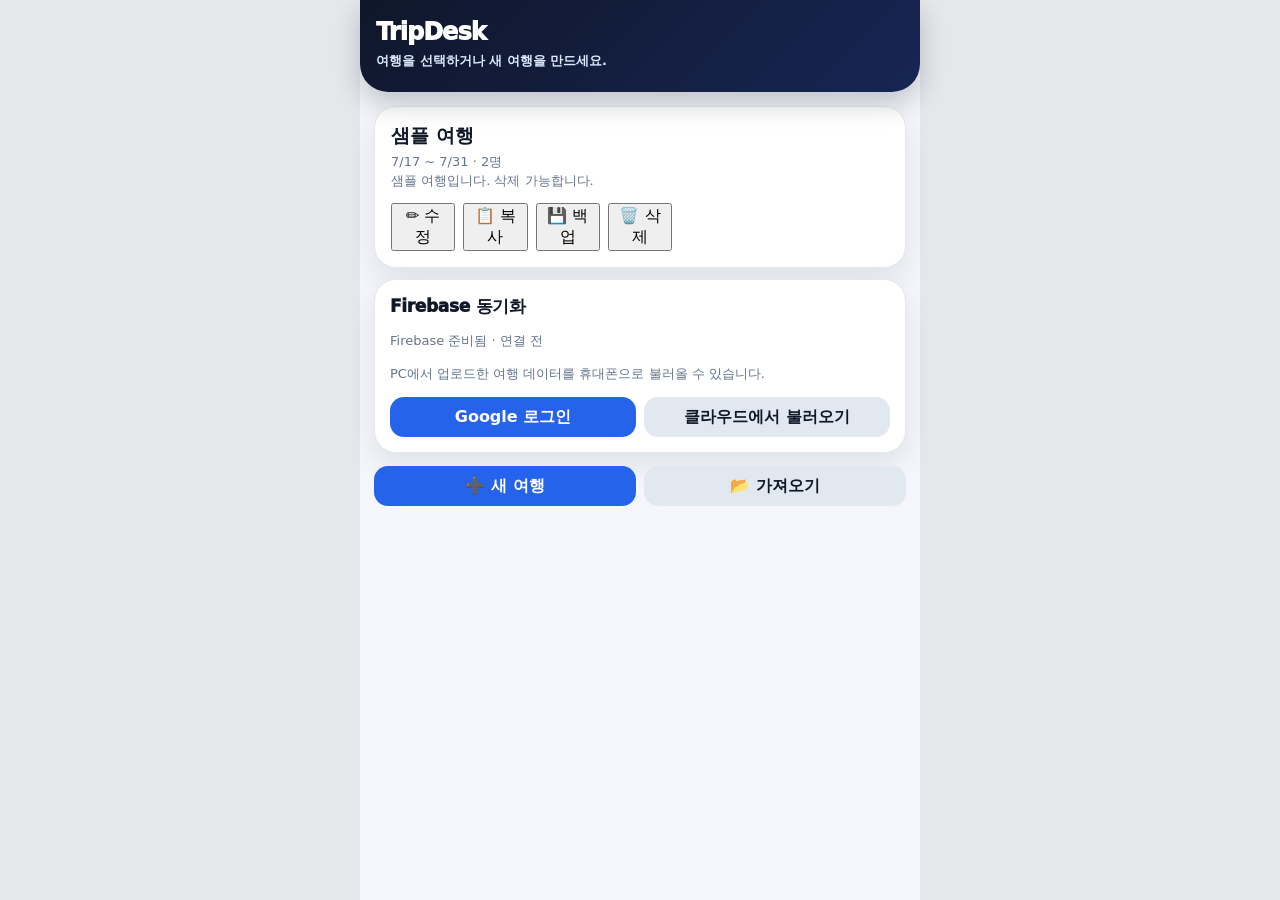
<file: index.html>
<!DOCTYPE html>
<html lang="ko">
<head>
  <meta charset="UTF-8" />
  <meta name="viewport" content="width=device-width, initial-scale=1.0" />
  <title>TripDesk</title>
  <meta name="theme-color" content="#111827" />
  <link rel="manifest" href="manifest.json" />
  <link rel="stylesheet" href="css/style.css" />
</head>
<body>
  <div id="app" class="app"></div>

  <script src="data/sample-trips.js"></script>

  <script src="js/core/utils.js"></script>
  <script src="js/storage/local-storage-service.js"></script>
  <script src="js/config/firebase-config.js"></script>
  <script src="js/storage/firebase-service.js"></script>
  <script src="js/core/data-service.js"></script>
  <script src="js/core/state.js"></script>
  <script src="js/core/ui.js"></script>

  <script src="js/integrations/json-service.js"></script>
  <script src="js/integrations/excel-import-service.js"></script>

  <script src="js/features/trips.js"></script>
  <script src="js/features/home.js"></script>
  <script src="js/features/schedule.js"></script>
  <script src="js/features/bookings.js"></script>
  <script src="js/features/expenses.js"></script>
  <script src="js/features/checklist.js"></script>
  <script src="js/features/more.js"></script>

  <script src="js/app.js"></script>
</body>
</html>
</file>
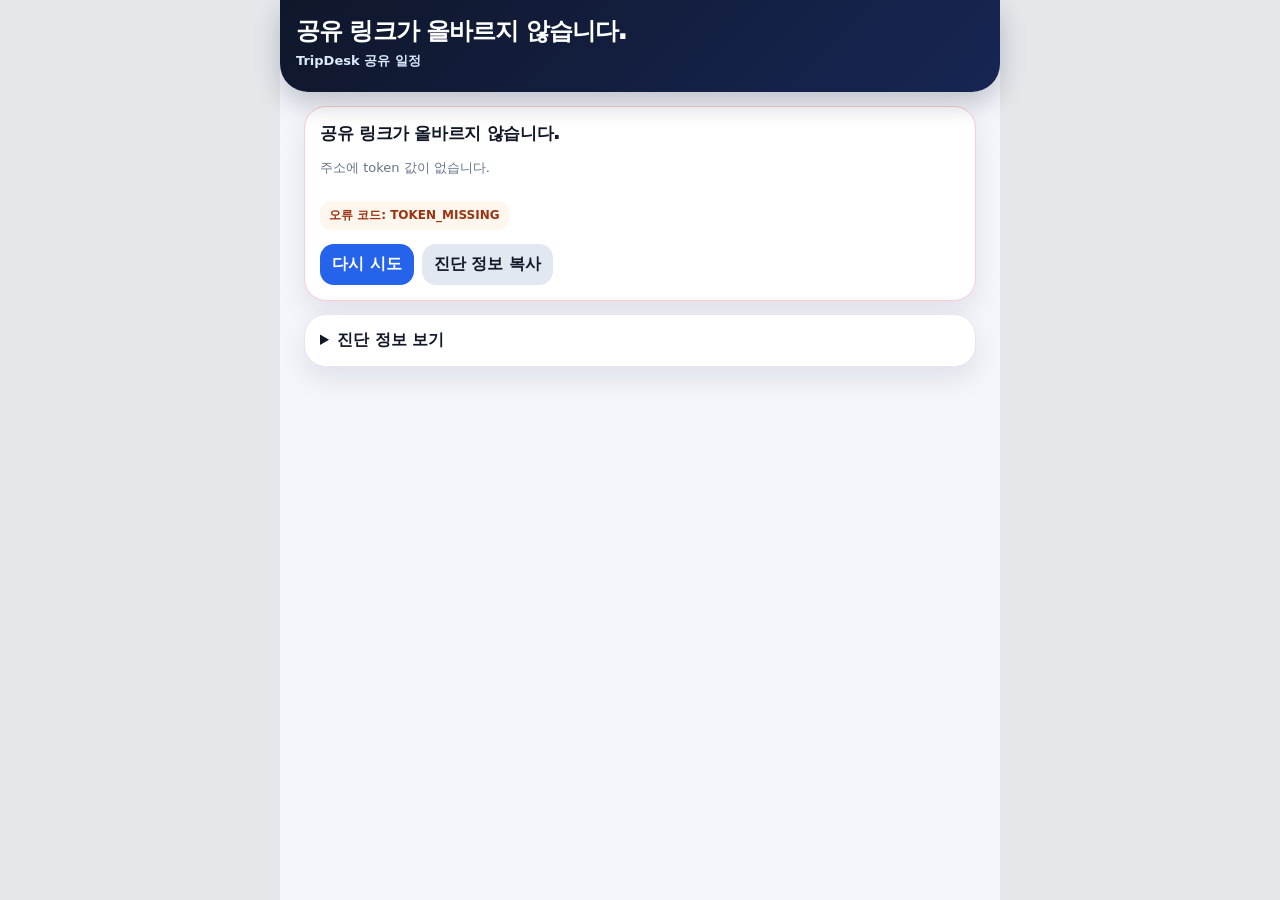
<file: 01_프로그램/share.html>
<!DOCTYPE html>
<html lang="ko">
<head>
  <meta charset="UTF-8" />
  <meta name="viewport" content="width=device-width, initial-scale=1.0" />
  <title>TripDesk 공유 일정</title>
  <meta name="theme-color" content="#111827" />
  <link rel="stylesheet" href="css/style.css" />
</head>
<body>
  <div id="shareApp" class="app share-app">
    <header class="topbar">
      <h1 class="top-title">TripDesk 공유 일정</h1>
      <p class="top-sub">읽기 전용</p>
    </header>
    <main class="content">
      <section class="card">
        <div class="card-title">공유 일정을 불러오는 중</div>
        <p class="small">잠시만 기다려 주세요.</p>
      </section>
    </main>
  </div>

    <script src="js/core/utils.js"></script>
    <script src="js/storage/firebase-config.js?v=1.8.3a"></script>
    <script src="js/storage/firebase-service.js?v=1.8.3a"></script>
    <script src="js/share-view.js?v=1.8.3a"></script>
</body>
</html>

</body>
</html>
</file>
<file: css/style.css>
:root {
  --bg: #f4f6fb;
  --surface: #ffffff;
  --text: #111827;
  --muted: #64748b;
  --line: #e5e7eb;
  --primary: #2563eb;
  --primary-dark: #1d4ed8;
  --danger: #dc2626;
  --success: #16a34a;
  --warning: #d97706;
  --shadow: 0 12px 28px rgba(15, 23, 42, 0.09);
  --radius: 22px;
}

* { box-sizing: border-box; }

html, body {
  margin: 0;
  min-height: 100%;
  background: #e5e7eb;
  color: var(--text);
  font-family: system-ui, -apple-system, BlinkMacSystemFont, "Segoe UI", sans-serif;
}

button, input, textarea, select { font: inherit; }
button { cursor: pointer; }

.app {
  width: 100%;
  max-width: 560px;
  min-height: 100vh;
  margin: 0 auto;
  background: var(--bg);
  padding-bottom: 84px;
}

.topbar {
  position: sticky;
  top: 0;
  z-index: 20;
  background: linear-gradient(135deg, #0f172a, #172554);
  color: white;
  padding: 18px 16px 22px;
  border-bottom-left-radius: 28px;
  border-bottom-right-radius: 28px;
  box-shadow: 0 12px 26px rgba(15, 23, 42, 0.22);
}

.top-title {
  margin: 0;
  font-size: 24px;
  font-weight: 950;
  letter-spacing: -0.04em;
}

.top-sub {
  margin: 6px 0 0;
  font-size: 13px;
  color: #dbeafe;
  font-weight: 650;
}

.content { padding: 14px; }

.card {
  background: var(--surface);
  border: 1px solid var(--line);
  border-radius: var(--radius);
  box-shadow: var(--shadow);
  padding: 15px;
  margin-bottom: 13px;
}

.card-title {
  font-size: 17px;
  font-weight: 950;
  margin-bottom: 10px;
  letter-spacing: -0.02em;
}

.small {
  color: var(--muted);
  font-size: 13px;
  line-height: 1.55;
}

.row {
  display: flex;
  align-items: center;
  gap: 8px;
}

.row-between {
  display: flex;
  align-items: center;
  justify-content: space-between;
  gap: 8px;
}

.grid-2 {
  display: grid;
  grid-template-columns: 1fr 1fr;
  gap: 8px;
}

.btn {
  border: 0;
  border-radius: 14px;
  padding: 10px 12px;
  min-height: 40px;
  font-weight: 850;
  background: #e2e8f0;
  color: #111827;
}

.btn.primary { background: var(--primary); color: white; }
.btn.danger { background: #fee2e2; color: var(--danger); }
.btn.ghost { background: transparent; border: 1px solid var(--line); }
.btn.white { background: rgba(255,255,255,0.12); color: white; border: 1px solid rgba(255,255,255,0.38); }
.btn.full { width: 100%; }

.trip-card {
  width: 100%;
  text-align: left;
  background: white;
  border: 1px solid var(--line);
  border-radius: var(--radius);
  box-shadow: var(--shadow);
  padding: 16px;
  margin-bottom: 11px;
}

.trip-card-inner {
  width: 100%;
  text-align: left;
  border: 0;
  background: transparent;
  padding: 0;
  color: inherit;
}

.trip-actions {
  display: grid;
  grid-template-columns: repeat(7, 1fr);
  gap: 8px;
  margin-top: 12px;
}

.trip-name {
  font-size: 19px;
  font-weight: 950;
}

.trip-date {
  margin-top: 4px;
  color: var(--muted);
  font-size: 13px;
}

.item {
  border-top: 1px solid var(--line);
  padding: 12px 0;
}

.item:first-child { border-top: 0; padding-top: 0; }
.item:last-child { padding-bottom: 0; }

.badge {
  display: inline-flex;
  padding: 3px 8px;
  border-radius: 999px;
  background: #eef2ff;
  color: #3730a3;
  font-size: 12px;
  font-weight: 850;
  margin: 4px 4px 0 0;
}

.bottom-nav {
  position: fixed;
  left: 50%;
  bottom: 0;
  transform: translateX(-50%);
  width: 100%;
  max-width: 560px;
  background: rgba(255,255,255,0.95);
  border-top: 1px solid var(--line);
  display: grid;
  grid-template-columns: repeat(7, 1fr);
  z-index: 30;
  box-shadow: 0 -10px 26px rgba(15, 23, 42, 0.08);
  padding-bottom: env(safe-area-inset-bottom);
}

.nav-btn {
  border: 0;
  background: transparent;
  color: var(--muted);
  padding: 9px 2px 8px;
  font-size: 11px;
  font-weight: 800;
}

.nav-btn span {
  display: block;
  font-size: 20px;
  line-height: 1.1;
}

.nav-btn.active { color: var(--primary); font-weight: 950; }

.field { margin-bottom: 12px; }

.field label {
  display: block;
  font-size: 13px;
  font-weight: 950;
  margin-bottom: 6px;
}

.field input, .field textarea, .field select {
  width: 100%;
  border: 1px solid var(--line);
  border-radius: 14px;
  padding: 11px;
  outline: none;
  background: white;
  color: var(--text);
}

.field textarea {
  min-height: 84px;
  resize: vertical;
}

.modal-backdrop {
  position: fixed;
  inset: 0;
  background: rgba(15, 23, 42, 0.54);
  display: flex;
  align-items: flex-end;
  justify-content: center;
  z-index: 50;
}

.modal {
  width: 100%;
  max-width: 560px;
  max-height: 92vh;
  overflow: auto;
  background: white;
  border-radius: 28px 28px 0 0;
  padding: 18px;
}

.modal-title {
  font-size: 19px;
  font-weight: 950;
  margin-bottom: 14px;
}

.notice {
  border-left: 4px solid var(--primary);
  padding: 11px 13px;
  background: #eff6ff;
  border-radius: 14px;
  color: #1e3a8a;
  font-size: 13px;
  line-height: 1.55;
}

.file-input { display: none; }

.status-ok { color: var(--success); font-weight: 900; }
.status-warn { color: var(--warning); font-weight: 900; }

.item-time {
  color: var(--primary-dark);
  font-size: 13px;
  font-weight: 900;
}

.item-title {
  margin-top: 3px;
  font-weight: 950;
  font-size: 15.5px;
}

.item-meta {
  margin-top: 5px;
  color: var(--muted);
  font-size: 13px;
}

.schedule-main,
.booking-main,
.expense-main,
.check-main {
  flex: 1;
  min-width: 0;
  text-align: left;
  border: 0;
  background: transparent;
  padding: 0;
  color: inherit;
}

.schedule-actions,
.booking-actions {
  display: flex;
  align-items: center;
  gap: 6px;
  flex-shrink: 0;
}

.pin-btn,
.icon-btn {
  border: 0;
  background: #f1f5f9;
  border-radius: 12px;
  min-width: 34px;
  min-height: 34px;
  font-weight: 900;
}

.pin-btn {
  font-size: 19px;
  background: transparent;
}

.done {
  opacity: 0.55;
}

.done .item-title {
  text-decoration: line-through;
}

.check-row {
  display: flex;
  align-items: center;
  gap: 8px;
  background: #f8fafc;
  border: 1px solid var(--line);
  border-radius: 14px;
  padding: 10px 12px;
  font-size: 13px;
  font-weight: 850;
}

.check-progress {
  display: inline-flex;
  align-items: center;
  gap: 4px;
  padding: 6px 10px;
  border-radius: 999px;
  background: #f8fafc;
  border: 1px solid var(--line);
  color: var(--muted);
  font-size: 13px;
  font-weight: 850;
}

.check-toggle {
  border: 0;
  background: transparent;
  font-size: 24px;
  min-width: 34px;
}

/* Expenses */
.expense-item .row-between {
  align-items: flex-start;
}

.expense-item .row {
  flex-shrink: 0;
  align-items: flex-start;
}

.expense-item .btn {
  min-height: 34px;
  padding: 7px 9px;
  border-radius: 12px;
  font-size: 12px;
}

.expense-total {
  font-size: 24px;
  font-weight: 950;
  letter-spacing: -0.03em;
  margin: 6px 0;
}

.expense-summary-row {
  display: flex;
  justify-content: space-between;
  gap: 10px;
  border-top: 1px solid var(--line);
  padding: 10px 0;
  font-size: 14px;
}

.expense-summary-row:first-child {
  border-top: 0;
  padding-top: 0;
}

.expense-summary-row span {
  color: var(--muted);
  text-align: right;
}

.quick-expense-grid {
  display: grid;
  grid-template-columns: 1fr 1fr;
  gap: 8px;
}

.quick-expense-grid .btn,
.grid-2 .btn {
  white-space: normal;
  line-height: 1.25;
}

.danger-text {
  color: var(--danger);
}

/* Home */
.home-total {
  font-size: 22px;
  font-weight: 950;
  letter-spacing: -0.03em;
  margin: 6px 0;
}

/* Save status */
.save-status {
  display: inline-flex;
  align-items: center;
  margin-bottom: 10px;
  padding: 6px 10px;
  border-radius: 999px;
  background: #ecfdf5;
  color: #047857;
  font-size: 12px;
  font-weight: 900;
}

.save-status.saving {
  background: #eff6ff;
  color: #1d4ed8;
}

.save-status.warn {
  background: #fff7ed;
  color: #c2410c;
}

/* Mobile */
@media (max-width: 430px) {
  .bottom-nav {
    grid-template-columns: repeat(7, 1fr);
  }

  .nav-btn {
    font-size: 9.5px;
    padding-left: 0;
    padding-right: 0;
  }

  .nav-btn span {
    font-size: 17px;
  }

  .expense-item .row-between {
    gap: 10px;
  }

  .expense-item .row {
    flex-direction: column;
    gap: 6px;
  }

  .expense-item .btn {
    min-width: 48px;
  }
}

@media (max-width: 390px) {
  .nav-btn {
    font-size: 10px;
    padding-left: 0;
    padding-right: 0;
  }

  .nav-btn span {
    font-size: 18px;
  }
}

/* Dark mode */
@media (prefers-color-scheme: dark) {
  :root {
    --bg: #0f172a;
    --surface: #111827;
    --text: #f9fafb;
    --muted: #9ca3af;
    --line: #374151;
  }

  html, body { background: #020617; }

  .bottom-nav,
  .modal,
  .trip-card,
  .field input,
  .field textarea,
  .field select {
    background: #111827;
    color: var(--text);
  }

  .bottom-nav { background: rgba(17,24,39,0.95); }
  .btn { background: #374151; color: white; }
  .btn.primary { background: var(--primary); color: white; }
  .btn.danger { background: #7f1d1d; color: #fecaca; }
  .btn.ghost { background: transparent; border-color: var(--line); }

  .icon-btn,
  .check-row,
  .check-progress {
    background: #1f2937;
  }

  .save-status {
    background: #064e3b;
    color: #d1fae5;
  }

  .save-status.saving {
    background: #1e3a8a;
    color: #dbeafe;
  }

  .save-status.warn {
    background: #7c2d12;
    color: #fed7aa;
  }
}

/* V1.3.2 expense update */
.expense-action-row {
  flex-wrap: wrap;
  justify-content: flex-end;
}

.expense-item .row-between {
  align-items: flex-start;
}

.expense-item .row {
  flex-shrink: 0;
  align-items: flex-start;
}

.expense-item .btn {
  min-height: 34px;
  padding: 7px 9px;
  border-radius: 12px;
  font-size: 12px;
}

.quick-expense-grid {
  display: grid;
  grid-template-columns: 1fr 1fr;
  gap: 8px;
}

.quick-expense-grid .btn,
.grid-2 .btn {
  white-space: normal;
  line-height: 1.25;
}

.danger-text {
  color: var(--danger);
}

@media (max-width: 430px) {
  .expense-action-row {
    width: 100%;
    justify-content: stretch;
  }

  .expense-action-row .btn {
    flex: 1;
  }

  .expense-item .row-between {
    gap: 10px;
  }

  .expense-item .row {
    flex-direction: column;
    gap: 6px;
  }

  .expense-item .btn {
    min-width: 48px;
  }
}

@media (prefers-color-scheme: dark) {
  .btn.danger {
    background: #7f1d1d;
    color: #fecaca;
  }
}

/* V1.3.2 Stable expense UI */
.expense-action-row {
  flex-wrap: wrap;
  justify-content: flex-end;
}

.expense-item .row-between {
  align-items: flex-start;
}

.expense-item-actions {
  flex-shrink: 0;
  align-items: flex-start;
}

.expense-main .item-title,
.expense-main .item-meta {
  overflow-wrap: anywhere;
}

.quick-expense-grid {
  display: grid;
  grid-template-columns: 1fr 1fr;
  gap: 8px;
}

.quick-expense-grid .btn,
.grid-2 .btn {
  white-space: normal;
  line-height: 1.25;
}

@media (max-width: 430px) {
  .expense-action-row {
    width: 100%;
    justify-content: stretch;
  }

  .expense-action-row .btn {
    flex: 1;
  }

  .expense-item .row-between {
    gap: 10px;
  }

  .expense-item-actions {
    flex-direction: column;
    gap: 6px;
  }

  .expense-item .btn {
    min-width: 48px;
  }
}




/* V1.5.9 목록 버튼만 수정 */
.header-list-btn,
.trip-list-btn,
.topbar .btn,
.header .btn{
    white-space: nowrap !important;
    writing-mode: horizontal-tb !important;
    word-break: keep-all !important;
}

.header-list-btn,
.trip-list-btn{
    min-width:84px !important;
    width:84px !important;
    height:56px !important;
    display:flex !important;
    align-items:center !important;
    justify-content:center !important;
    font-size:18px !important;
    font-weight:700 !important;
}
</file>
<file: 01_프로그램/css/style.css>
:root {
  --bg: #f4f6fb;
  --surface: #ffffff;
  --text: #111827;
  --muted: #64748b;
  --line: #e5e7eb;
  --primary: #2563eb;
  --primary-dark: #1d4ed8;
  --danger: #dc2626;
  --success: #16a34a;
  --warning: #d97706;
  --shadow: 0 12px 28px rgba(15, 23, 42, 0.09);
  --radius: 22px;
}

* { box-sizing: border-box; }

html, body {
  margin: 0;
  min-height: 100%;
  background: #e5e7eb;
  color: var(--text);
  font-family: system-ui, -apple-system, BlinkMacSystemFont, "Segoe UI", sans-serif;
}

button, input, textarea, select { font: inherit; }
button { cursor: pointer; }

.app {
  width: 100%;
  max-width: 560px;
  min-height: 100vh;
  margin: 0 auto;
  background: var(--bg);
  padding-bottom: 84px;
}

.topbar {
  position: sticky;
  top: 0;
  z-index: 20;
  background: linear-gradient(135deg, #0f172a, #172554);
  color: white;
  padding: 18px 16px 22px;
  border-bottom-left-radius: 28px;
  border-bottom-right-radius: 28px;
  box-shadow: 0 12px 26px rgba(15, 23, 42, 0.22);
}

.top-title {
  margin: 0;
  font-size: 24px;
  font-weight: 950;
  letter-spacing: -0.04em;
}

.top-sub {
  margin: 6px 0 0;
  font-size: 13px;
  color: #dbeafe;
  font-weight: 650;
}

.content { padding: 14px; }

.card {
  background: var(--surface);
  border: 1px solid var(--line);
  border-radius: var(--radius);
  box-shadow: var(--shadow);
  padding: 15px;
  margin-bottom: 13px;
}

.card-title {
  font-size: 17px;
  font-weight: 950;
  margin-bottom: 10px;
  letter-spacing: -0.02em;
}

.small {
  color: var(--muted);
  font-size: 13px;
  line-height: 1.55;
}

.row {
  display: flex;
  align-items: center;
  gap: 8px;
}

.row-between {
  display: flex;
  align-items: center;
  justify-content: space-between;
  gap: 8px;
}

.grid-2 {
  display: grid;
  grid-template-columns: 1fr 1fr;
  gap: 8px;
}

.btn {
  border: 0;
  border-radius: 14px;
  padding: 10px 12px;
  min-height: 40px;
  font-weight: 850;
  background: #e2e8f0;
  color: #111827;
}

.btn.primary { background: var(--primary); color: white; }
.btn.danger { background: #fee2e2; color: var(--danger); }
.btn.ghost { background: transparent; border: 1px solid var(--line); }
.btn.white { background: rgba(255,255,255,0.12); color: white; border: 1px solid rgba(255,255,255,0.38); }
.btn.full { width: 100%; }

.trip-card {
  width: 100%;
  text-align: left;
  background: white;
  border: 1px solid var(--line);
  border-radius: var(--radius);
  box-shadow: var(--shadow);
  padding: 16px;
  margin-bottom: 11px;
}

.trip-card-inner {
  width: 100%;
  text-align: left;
  border: 0;
  background: transparent;
  padding: 0;
  color: inherit;
}

.trip-actions {
  display: grid;
  grid-template-columns: repeat(7, 1fr);
  gap: 8px;
  margin-top: 12px;
}

.trip-name {
  font-size: 19px;
  font-weight: 950;
}

.trip-date {
  margin-top: 4px;
  color: var(--muted);
  font-size: 13px;
}

.item {
  border-top: 1px solid var(--line);
  padding: 12px 0;
}

.item:first-child { border-top: 0; padding-top: 0; }
.item:last-child { padding-bottom: 0; }

.badge {
  display: inline-flex;
  padding: 3px 8px;
  border-radius: 999px;
  background: #eef2ff;
  color: #3730a3;
  font-size: 12px;
  font-weight: 850;
  margin: 4px 4px 0 0;
}

.bottom-nav {
  position: fixed;
  left: 50%;
  bottom: 0;
  transform: translateX(-50%);
  width: 100%;
  max-width: 560px;
  background: rgba(255,255,255,0.95);
  border-top: 1px solid var(--line);
  display: grid;
  grid-template-columns: repeat(7, 1fr);
  z-index: 30;
  box-shadow: 0 -10px 26px rgba(15, 23, 42, 0.08);
  padding-bottom: env(safe-area-inset-bottom);
}

.nav-btn {
  border: 0;
  background: transparent;
  color: var(--muted);
  padding: 9px 2px 8px;
  font-size: 11px;
  font-weight: 800;
}

.nav-btn span {
  display: block;
  font-size: 20px;
  line-height: 1.1;
}

.nav-btn.active { color: var(--primary); font-weight: 950; }

.field { margin-bottom: 12px; }

.field label {
  display: block;
  font-size: 13px;
  font-weight: 950;
  margin-bottom: 6px;
}

.field input, .field textarea, .field select {
  width: 100%;
  border: 1px solid var(--line);
  border-radius: 14px;
  padding: 11px;
  outline: none;
  background: white;
  color: var(--text);
}

.field textarea {
  min-height: 84px;
  resize: vertical;
}

.modal-backdrop {
  position: fixed;
  inset: 0;
  background: rgba(15, 23, 42, 0.54);
  display: flex;
  align-items: flex-end;
  justify-content: center;
  z-index: 50;
}

.modal {
  width: 100%;
  max-width: 560px;
  max-height: 92vh;
  overflow: auto;
  background: white;
  border-radius: 28px 28px 0 0;
  padding: 18px;
}

.modal-title {
  font-size: 19px;
  font-weight: 950;
  margin-bottom: 14px;
}

.notice {
  border-left: 4px solid var(--primary);
  padding: 11px 13px;
  background: #eff6ff;
  border-radius: 14px;
  color: #1e3a8a;
  font-size: 13px;
  line-height: 1.55;
}

.file-input { display: none; }

.status-ok { color: var(--success); font-weight: 900; }
.status-warn { color: var(--warning); font-weight: 900; }

@media (prefers-color-scheme: dark) {
  :root {
    --bg: #0f172a;
    --surface: #111827;
    --text: #f9fafb;
    --muted: #9ca3af;
    --line: #374151;
  }

  html, body { background: #020617; }
  .bottom-nav, .modal, .trip-card, .field input, .field textarea, .field select {
    background: #111827;
    color: var(--text);
  }
  .bottom-nav { background: rgba(17,24,39,0.95); }
  .btn { background: #374151; color: white; }
}

.item-time {
  color: var(--primary-dark);
  font-size: 13px;
  font-weight: 900;
}

.item-title {
  margin-top: 3px;
  font-weight: 950;
  font-size: 15.5px;
}

.item-meta {
  margin-top: 5px;
  color: var(--muted);
  font-size: 13px;
}

.schedule-main {
  flex: 1;
  min-width: 0;
  text-align: left;
  border: 0;
  background: transparent;
  padding: 0;
  color: inherit;
}

.schedule-actions {
  display: flex;
  align-items: center;
  gap: 6px;
  flex-shrink: 0;
}

.pin-btn,
.icon-btn {
  border: 0;
  background: #f1f5f9;
  border-radius: 12px;
  min-width: 34px;
  min-height: 34px;
  font-weight: 900;
}

.pin-btn {
  font-size: 19px;
  background: transparent;
}

.done {
  opacity: 0.55;
}

.done .item-title {
  text-decoration: line-through;
}

.check-row {
  display: flex;
  align-items: center;
  gap: 8px;
  background: #f8fafc;
  border: 1px solid var(--line);
  border-radius: 14px;
  padding: 10px 12px;
  font-size: 13px;
  font-weight: 850;
}

@media (prefers-color-scheme: dark) {
  .icon-btn,
  .check-row {
    background: #1f2937;
  }
}

.booking-main {
  flex: 1;
  min-width: 0;
  text-align: left;
  border: 0;
  background: transparent;
  padding: 0;
  color: inherit;
}

.booking-actions {
  display: flex;
  align-items: center;
  gap: 6px;
  flex-shrink: 0;
}

.expense-main {
  flex: 1;
  min-width: 0;
  text-align: left;
  border: 0;
  background: transparent;
  padding: 0;
  color: inherit;
}

.expense-total {
  font-size: 24px;
  font-weight: 950;
  letter-spacing: -0.03em;
  margin: 6px 0;
}

.expense-summary-row {
  display: flex;
  justify-content: space-between;
  gap: 10px;
  border-top: 1px solid var(--line);
  padding: 10px 0;
  font-size: 14px;
}

.expense-summary-row:first-child {
  border-top: 0;
  padding-top: 0;
}

.expense-summary-row span {
  color: var(--muted);
  text-align: right;
}

.save-status {
  display: inline-flex;
  align-items: center;
  margin-bottom: 10px;
  padding: 6px 10px;
  border-radius: 999px;
  background: #ecfdf5;
  color: #047857;
  font-size: 12px;
  font-weight: 900;
}

.save-status.saving {
  background: #eff6ff;
  color: #1d4ed8;
}

.save-status.warn {
  background: #fff7ed;
  color: #c2410c;
}

@media (max-width: 390px) {
  .bottom-nav {
    grid-template-columns: repeat(7, 1fr);
  }

  .nav-btn {
    font-size: 10px;
    padding-left: 0;
    padding-right: 0;
  }

  .nav-btn span {
    font-size: 18px;
  }
}

@media (prefers-color-scheme: dark) {
  .save-status {
    background: #064e3b;
    color: #d1fae5;
  }

  .save-status.saving {
    background: #1e3a8a;
    color: #dbeafe;
  }
}

.home-total {
  font-size: 22px;
  font-weight: 950;
  letter-spacing: -0.03em;
  margin: 6px 0;
}

.check-progress {
  display: inline-flex;
  align-items: center;
  gap: 4px;
  padding: 6px 10px;
  border-radius: 999px;
  background: #f8fafc;
  border: 1px solid var(--line);
  color: var(--muted);
  font-size: 13px;
  font-weight: 850;
}

.check-toggle {
  border: 0;
  background: transparent;
  font-size: 24px;
  min-width: 34px;
}

.check-main {
  flex: 1;
  min-width: 0;
  text-align: left;
  border: 0;
  background: transparent;
  padding: 0;
  color: inherit;
}

@media (max-width: 430px) {
  .bottom-nav {
    grid-template-columns: repeat(7, 1fr);
  }

  .nav-btn {
    font-size: 9.5px;
    padding-left: 0;
    padding-right: 0;
  }

  .nav-btn span {
    font-size: 17px;
  }
}

@media (prefers-color-scheme: dark) {
  .check-progress {
    background: #1f2937;
  }
}

/* V1.3.2 expense update */
.expense-action-row {
  flex-wrap: wrap;
  justify-content: flex-end;
}

.expense-item .row-between {
  align-items: flex-start;
}

.expense-item .row {
  flex-shrink: 0;
  align-items: flex-start;
}

.expense-item .btn {
  min-height: 34px;
  padding: 7px 9px;
  border-radius: 12px;
  font-size: 12px;
}

.quick-expense-grid {
  display: grid;
  grid-template-columns: 1fr 1fr;
  gap: 8px;
}

.quick-expense-grid .btn,
.grid-2 .btn {
  white-space: normal;
  line-height: 1.25;
}

.danger-text {
  color: var(--danger);
}

@media (max-width: 430px) {
  .expense-action-row {
    width: 100%;
    justify-content: stretch;
  }

  .expense-action-row .btn {
    flex: 1;
  }

  .expense-item .row-between {
    gap: 10px;
  }

  .expense-item .row {
    flex-direction: column;
    gap: 6px;
  }

  .expense-item .btn {
    min-width: 48px;
  }
}

@media (prefers-color-scheme: dark) {
  .btn.danger {
    background: #7f1d1d;
    color: #fecaca;
  }
}

/* V1.3.2 Stable expense UI */
.expense-action-row {
  flex-wrap: wrap;
  justify-content: flex-end;
}

.expense-item .row-between {
  align-items: flex-start;
}

.expense-item-actions {
  flex-shrink: 0;
  align-items: flex-start;
}

.expense-main .item-title,
.expense-main .item-meta {
  overflow-wrap: anywhere;
}

.quick-expense-grid {
  display: grid;
  grid-template-columns: 1fr 1fr;
  gap: 8px;
}

.quick-expense-grid .btn,
.grid-2 .btn {
  white-space: normal;
  line-height: 1.25;
}

@media (max-width: 430px) {
  .expense-action-row {
    width: 100%;
    justify-content: stretch;
  }

  .expense-action-row .btn {
    flex: 1;
  }

  .expense-item .row-between {
    gap: 10px;
  }

  .expense-item-actions {
    flex-direction: column;
    gap: 6px;
  }

  .expense-item .btn {
    min-width: 48px;
  }
}

/* V1.4 Stable rebuild: layout, buttons, Firebase card */
.trip-actions {
  display: grid;
  grid-template-columns: repeat(4, minmax(0, 1fr));
  gap: 10px;
  margin-top: 12px;
}

.trip-actions .btn,
.trip-action-btn {
  display: flex;
  flex-direction: column;
  align-items: center;
  justify-content: center;
  gap: 6px;
  min-height: 74px;
  padding: 10px 8px;
  text-align: center;
  white-space: nowrap;
  line-height: 1.15;
  border: 1px solid var(--line);
  border-radius: 14px;
  background: #e2e8f0;
  color: var(--text);
  font-weight: 850;
}

.trip-action-btn.danger,
.trip-actions .danger {
  background: #fee2e2;
  color: var(--danger);
}

.trip-action-icon {
  display: block;
  font-size: 22px;
  line-height: 1;
}

.trip-action-label {
  display: block;
  font-size: 14px;
  font-weight: 900;
  letter-spacing: -0.02em;
  line-height: 1.15;
}

.firebase-first-card .grid-2 .btn {
  min-height: 52px;
  white-space: normal;
  line-height: 1.25;
}

.expense-main .item-title,
.expense-main .item-meta,
.trip-name,
.trip-date {
  overflow-wrap: anywhere;
}

@media (max-width: 430px) {
  .trip-actions {
    grid-template-columns: repeat(4, minmax(0, 1fr));
    gap: 8px;
  }

  .trip-actions .btn,
  .trip-action-btn {
    min-height: 68px;
    padding: 9px 6px;
  }

  .trip-action-icon {
    font-size: 20px;
  }

  .trip-action-label {
    font-size: 13px;
  }
}

@media (max-width: 360px) {
  .trip-actions {
    gap: 6px;
  }

  .trip-actions .btn,
  .trip-action-btn {
    min-height: 64px;
    padding: 8px 4px;
  }

  .trip-action-label {
    font-size: 12px;
  }
}

@media (prefers-color-scheme: dark) {
  .trip-action-btn,
  .trip-actions .btn {
    background: #374151;
    color: var(--text);
  }

  .trip-action-btn.danger,
  .trip-actions .danger {
    background: #7f1d1d;
    color: #fecaca;
  }
}

/* V1.5.0 Map links */
.map-btn {
  min-height: 34px;
  padding: 7px 10px;
  border: 1px solid var(--line);
  border-radius: 999px;
  background: #e0f2fe;
  color: #075985;
  font-size: 13px;
  font-weight: 850;
  white-space: nowrap;
}

.schedule-actions,
.booking-actions {
  display: flex;
  align-items: center;
  justify-content: flex-end;
  gap: 6px;
  flex-wrap: wrap;
}

@media (max-width: 430px) {
  .schedule-actions,
  .booking-actions {
    max-width: 118px;
  }

  .map-btn {
    min-height: 32px;
    padding: 6px 8px;
    font-size: 12px;
  }
}

/* V1.5.0 Calendar, budget analysis, checklist improvements */
.calendar-month-title {
  margin-top: 12px;
  font-size: 24px;
  font-weight: 950;
  letter-spacing: -0.03em;
}

.calendar-card {
  overflow-x: auto;
}

.calendar-weekdays,
.calendar-grid {
  display: grid;
  grid-template-columns: repeat(7, minmax(72px, 1fr));
  gap: 6px;
}

.calendar-weekdays {
  margin-bottom: 8px;
  color: var(--muted);
  font-size: 13px;
  font-weight: 850;
  text-align: center;
}

.calendar-cell {
  min-height: 104px;
  padding: 8px;
  border: 1px solid var(--line);
  border-radius: 14px;
  background: #f8fafc;
  text-align: left;
  color: var(--text);
}

.calendar-cell.empty {
  background: transparent;
  border-color: transparent;
}

.calendar-cell.today {
  border-color: var(--primary);
  box-shadow: 0 0 0 2px rgba(37, 99, 235, 0.12);
}

.calendar-date {
  margin-bottom: 6px;
  font-weight: 950;
}

.calendar-chip,
.calendar-expense,
.calendar-more {
  display: block;
  margin-top: 4px;
  padding: 3px 5px;
  border-radius: 8px;
  font-size: 11px;
  line-height: 1.2;
  overflow: hidden;
  text-overflow: ellipsis;
  white-space: nowrap;
}

.calendar-chip.schedule {
  background: #dbeafe;
  color: #1e3a8a;
}

.calendar-chip.booking {
  background: #fef3c7;
  color: #92400e;
}

.calendar-expense {
  background: #dcfce7;
  color: #166534;
}

.calendar-more {
  color: var(--muted);
}

.calendar-summary,
.analysis-grid {
  display: grid;
  grid-template-columns: repeat(3, minmax(0, 1fr));
  gap: 10px;
}

.calendar-summary > div,
.analysis-card {
  padding: 12px;
  border: 1px solid var(--line);
  border-radius: 14px;
  background: #f8fafc;
}

.calendar-summary b,
.analysis-card b {
  display: block;
  font-size: 20px;
}

.calendar-summary span,
.analysis-card span {
  color: var(--muted);
  font-size: 13px;
}

.analysis-card.wide {
  grid-column: span 3;
}

.day-detail-section {
  margin-bottom: 16px;
}

.progress-track {
  height: 10px;
  margin-top: 8px;
  overflow: hidden;
  border-radius: 999px;
  background: #e5e7eb;
}

.progress-bar {
  height: 100%;
  border-radius: 999px;
  background: var(--primary);
}

.filter-row,
.quick-check-row {
  display: flex;
  gap: 8px;
  flex-wrap: wrap;
  margin-top: 12px;
}

.filter-btn {
  min-height: 36px;
  padding: 8px 12px;
  border: 1px solid var(--line);
  border-radius: 999px;
  background: #e5e7eb;
  color: var(--text);
  font-weight: 850;
}

.filter-btn.active {
  background: var(--primary);
  color: white;
  border-color: var(--primary);
}

@media (max-width: 430px) {
  .calendar-weekdays,
  .calendar-grid {
    grid-template-columns: repeat(7, 76px);
  }

  .calendar-cell {
    min-height: 96px;
  }

  .calendar-summary,
  .analysis-grid {
    grid-template-columns: 1fr;
  }

  .analysis-card.wide {
    grid-column: span 1;
  }
}

/* V1.5.1 Mobile bottom navigation fix */
.bottom-nav {
  overflow-x: auto;
  overflow-y: hidden;
  -webkit-overflow-scrolling: touch;
  scrollbar-width: none;
  gap: 6px;
  padding-left: 8px;
  padding-right: 8px;
}

.bottom-nav::-webkit-scrollbar {
  display: none;
}

.nav-btn {
  flex: 0 0 auto;
  min-width: 58px;
  min-height: 54px;
  padding: 7px 8px;
  white-space: nowrap;
  touch-action: manipulation;
}

.nav-btn span {
  display: block;
  line-height: 1;
  margin-bottom: 3px;
}

@media (max-width: 430px) {
  .bottom-nav {
    justify-content: flex-start;
  }

  .nav-btn {
    min-width: 56px;
    font-size: 11px;
  }
}

@media (max-width: 360px) {
  .nav-btn {
    min-width: 54px;
    padding-left: 6px;
    padding-right: 6px;
  }
}

/* V1.5.2 Calendar rollback + expense tab click fix */
.bottom-nav {
  display: grid !important;
  grid-template-columns: repeat(7, minmax(0, 1fr)) !important;
  gap: 4px !important;
  overflow: visible !important;
  padding: 6px 6px calc(6px + env(safe-area-inset-bottom)) !important;
  z-index: 50;
}

.nav-btn {
  width: 100% !important;
  min-width: 0 !important;
  min-height: 54px !important;
  padding: 6px 2px !important;
  font-size: 11px !important;
  line-height: 1.15 !important;
  white-space: nowrap !important;
  pointer-events: auto !important;
  touch-action: manipulation !important;
}

.nav-btn span {
  display: block;
  margin-bottom: 2px;
  pointer-events: none;
}

.content {
  padding-bottom: calc(92px + env(safe-area-inset-bottom));
}

@media (max-width: 430px) {
  .bottom-nav {
    grid-template-columns: repeat(7, minmax(0, 1fr)) !important;
  }

  .nav-btn {
    font-size: 10px !important;
    min-height: 52px !important;
  }
}

@media (max-width: 360px) {
  .nav-btn {
    font-size: 9px !important;
    padding-left: 1px !important;
    padding-right: 1px !important;
  }
}

/* V1.5.3 Expense tab hard fix */
.bottom-nav {
  position: fixed !important;
  left: 0 !important;
  right: 0 !important;
  bottom: 0 !important;
  display: grid !important;
  grid-template-columns: repeat(7, minmax(0, 1fr)) !important;
  gap: 4px !important;
  width: 100% !important;
  max-width: none !important;
  overflow: visible !important;
  padding: 6px 6px calc(6px + env(safe-area-inset-bottom)) !important;
  background: var(--card) !important;
  border-top: 1px solid var(--line) !important;
  z-index: 9999 !important;
  pointer-events: auto !important;
}

.nav-btn {
  position: relative !important;
  display: flex !important;
  flex-direction: column !important;
  align-items: center !important;
  justify-content: center !important;
  width: 100% !important;
  min-width: 0 !important;
  min-height: 56px !important;
  padding: 6px 1px !important;
  border: 0 !important;
  border-radius: 12px !important;
  background: transparent !important;
  color: var(--muted) !important;
  font-size: 10px !important;
  line-height: 1.1 !important;
  white-space: nowrap !important;
  cursor: pointer !important;
  pointer-events: auto !important;
  touch-action: manipulation !important;
  -webkit-tap-highlight-color: transparent;
}

.nav-btn.active {
  background: rgba(37, 99, 235, 0.12) !important;
  color: var(--primary) !important;
}

.nav-btn span,
.nav-btn em {
  display: block !important;
  pointer-events: none !important;
  font-style: normal !important;
}

.nav-btn span {
  margin-bottom: 3px !important;
  line-height: 1 !important;
  font-size: 18px !important;
}

.nav-btn em {
  font-size: 10px !important;
  font-weight: 800 !important;
}

.content {
  padding-bottom: calc(108px + env(safe-area-inset-bottom)) !important;
}

.modal-backdrop {
  z-index: 10000 !important;
}

@media (min-width: 768px) {
  .bottom-nav {
    left: 50% !important;
    transform: translateX(-50%) !important;
    max-width: 720px !important;
    border-left: 1px solid var(--line) !important;
    border-right: 1px solid var(--line) !important;
    border-radius: 18px 18px 0 0 !important;
  }

  .nav-btn {
    font-size: 12px !important;
  }

  .nav-btn em {
    font-size: 12px !important;
  }
}

/* V1.5.5 rebuilt: bottom tabs, schedule calendar, expense accessibility */
.bottom-nav {
  position: fixed !important;
  left: 0 !important;
  right: 0 !important;
  bottom: 0 !important;
  display: grid !important;
  grid-template-columns: repeat(7, minmax(0, 1fr)) !important;
  gap: 4px !important;
  width: 100% !important;
  max-width: none !important;
  overflow: visible !important;
  padding: 6px 6px calc(6px + env(safe-area-inset-bottom)) !important;
  background: var(--card) !important;
  border-top: 1px solid var(--line) !important;
  z-index: 9999 !important;
}

.nav-btn {
  display: flex !important;
  flex-direction: column !important;
  align-items: center !important;
  justify-content: center !important;
  width: 100% !important;
  min-width: 0 !important;
  min-height: 56px !important;
  padding: 6px 1px !important;
  border: 0 !important;
  border-radius: 12px !important;
  background: transparent !important;
  color: var(--muted) !important;
  font-size: 10px !important;
  line-height: 1.1 !important;
  white-space: nowrap !important;
  cursor: pointer !important;
  touch-action: manipulation !important;
  -webkit-tap-highlight-color: transparent;
}

.nav-btn.active {
  background: rgba(37, 99, 235, 0.12) !important;
  color: var(--primary) !important;
}

.nav-btn span {
  display: block !important;
  margin-bottom: 3px !important;
  line-height: 1 !important;
  font-size: 18px !important;
  pointer-events: none !important;
}

.content {
  padding-bottom: calc(108px + env(safe-area-inset-bottom)) !important;
}

.calendar-toolbar {
  margin-top: 12px;
}

.calendar-month-title {
  font-size: 22px;
  font-weight: 950;
  letter-spacing: -0.03em;
}

.schedule-calendar-card {
  overflow-x: auto;
}

.calendar-weekdays,
.calendar-grid {
  display: grid;
  grid-template-columns: repeat(7, minmax(76px, 1fr));
  gap: 6px;
}

.calendar-weekdays {
  margin-bottom: 8px;
  color: var(--muted);
  font-size: 13px;
  font-weight: 850;
  text-align: center;
}

.calendar-cell {
  min-height: 106px;
  padding: 8px;
  border: 1px solid var(--line);
  border-radius: 14px;
  background: #f8fafc;
  text-align: left;
  color: var(--text);
  cursor: pointer;
}

.calendar-cell.empty {
  background: transparent;
  border-color: transparent;
  cursor: default;
}

.calendar-cell.today {
  border-color: var(--primary);
  box-shadow: 0 0 0 2px rgba(37, 99, 235, 0.12);
}

.calendar-date {
  margin-bottom: 6px;
  font-weight: 950;
}

.calendar-chip,
.calendar-expense,
.calendar-more {
  display: block;
  margin-top: 4px;
  padding: 3px 5px;
  border-radius: 8px;
  font-size: 11px;
  line-height: 1.2;
  overflow: hidden;
  text-overflow: ellipsis;
  white-space: nowrap;
}

.calendar-chip.schedule {
  background: #dbeafe;
  color: #1e3a8a;
}

.calendar-chip.booking {
  background: #fef3c7;
  color: #92400e;
}

.calendar-expense {
  background: #dcfce7;
  color: #166534;
}

.calendar-more {
  color: var(--muted);
}

.calendar-summary {
  display: grid;
  grid-template-columns: repeat(3, minmax(0, 1fr));
  gap: 10px;
}

.calendar-summary > div {
  padding: 12px;
  border: 1px solid var(--line);
  border-radius: 14px;
  background: #f8fafc;
}

.calendar-summary b {
  display: block;
  font-size: 20px;
}

.calendar-summary span {
  color: var(--muted);
  font-size: 13px;
}

.day-detail-section {
  margin-bottom: 16px;
}

.modal-backdrop {
  z-index: 10000 !important;
}

@media (max-width: 430px) {
  .calendar-weekdays,
  .calendar-grid {
    grid-template-columns: repeat(7, 76px);
  }

  .calendar-cell {
    min-height: 96px;
  }

  .calendar-summary {
    grid-template-columns: 1fr;
  }

  .nav-btn {
    font-size: 10px !important;
  }
}

@media (min-width: 768px) {
  .bottom-nav {
    left: 50% !important;
    transform: translateX(-50%) !important;
    max-width: 720px !important;
    border-left: 1px solid var(--line) !important;
    border-right: 1px solid var(--line) !important;
    border-radius: 18px 18px 0 0 !important;
  }

  .nav-btn {
    font-size: 12px !important;
  }
}

/* V1.5.6 Always-visible bottom tabs + fitted calendar */
.app {
  min-height: 100vh;
}

.bottom-nav {
  position: fixed !important;
  left: 50% !important;
  right: auto !important;
  bottom: 0 !important;
  transform: translateX(-50%) !important;
  width: min(100%, 720px) !important;
  display: grid !important;
  grid-template-columns: repeat(7, minmax(0, 1fr)) !important;
  gap: 4px !important;
  overflow: visible !important;
  padding: 6px 6px calc(6px + env(safe-area-inset-bottom)) !important;
  background: rgba(255, 255, 255, 0.92) !important;
  backdrop-filter: blur(16px);
  border-top: 1px solid var(--line) !important;
  z-index: 9999 !important;
  box-shadow: 0 -12px 32px rgba(15, 23, 42, 0.12);
}

.nav-btn {
  min-width: 0 !important;
  min-height: 54px !important;
  padding: 6px 1px !important;
  border-radius: 12px !important;
  font-size: 10px !important;
  white-space: nowrap !important;
}

.nav-btn span {
  font-size: 18px !important;
}

.content {
  padding-bottom: calc(110px + env(safe-area-inset-bottom)) !important;
}

.schedule-calendar-card {
  overflow-x: hidden !important;
  padding-left: 10px !important;
  padding-right: 10px !important;
}

.calendar-weekdays,
.calendar-grid {
  width: 100% !important;
  display: grid !important;
  grid-template-columns: repeat(7, minmax(0, 1fr)) !important;
  gap: 6px !important;
}

.calendar-weekdays > div {
  min-width: 0 !important;
  text-align: center;
}

.calendar-cell {
  width: 100% !important;
  min-width: 0 !important;
  min-height: 92px !important;
  padding: 8px 6px !important;
  border-radius: 12px !important;
  overflow: hidden !important;
}

.calendar-date {
  font-size: 15px !important;
  margin-bottom: 5px !important;
}

.calendar-chip,
.calendar-expense,
.calendar-more {
  max-width: 100% !important;
  font-size: 10px !important;
  padding: 3px 4px !important;
}

.calendar-summary {
  grid-template-columns: repeat(3, minmax(0, 1fr)) !important;
}

@media (max-width: 430px) {
  .schedule-calendar-card {
    padding-left: 8px !important;
    padding-right: 8px !important;
  }

  .calendar-weekdays,
  .calendar-grid {
    grid-template-columns: repeat(7, minmax(0, 1fr)) !important;
    gap: 4px !important;
  }

  .calendar-cell {
    min-height: 74px !important;
    padding: 6px 3px !important;
    border-radius: 10px !important;
  }

  .calendar-date {
    font-size: 13px !important;
    margin-bottom: 3px !important;
  }

  .calendar-chip,
  .calendar-expense,
  .calendar-more {
    font-size: 9px !important;
    padding: 2px 3px !important;
  }

  .calendar-month-title {
    font-size: 20px !important;
  }

  .calendar-summary {
    grid-template-columns: repeat(3, minmax(0, 1fr)) !important;
  }

  .calendar-summary > div {
    padding: 10px 8px !important;
  }
}

@media (max-width: 360px) {
  .calendar-cell {
    min-height: 68px !important;
  }

  .calendar-chip:nth-of-type(n+3),
  .calendar-expense {
    display: none !important;
  }

  .nav-btn {
    font-size: 9px !important;
  }
}

@media (prefers-color-scheme: dark) {
  .bottom-nav {
    background: rgba(17, 24, 39, 0.92) !important;
  }
}

/* V1.5.7 Mobile viewport fit */
html,
body {
  width: 100%;
  max-width: 100%;
  overflow-x: hidden !important;
}

.app {
  width: 100%;
  max-width: 720px;
  margin: 0 auto;
  overflow-x: hidden !important;
}

.topbar {
  max-width: 100%;
  box-sizing: border-box;
  border-radius: 0 0 28px 28px;
}

.top-title {
  overflow-wrap: anywhere;
  word-break: keep-all;
  line-height: 1.15;
}

.content {
  width: 100%;
  max-width: 100%;
  box-sizing: border-box;
  overflow-x: hidden !important;
  padding-left: clamp(14px, 4vw, 24px) !important;
  padding-right: clamp(14px, 4vw, 24px) !important;
  padding-bottom: calc(128px + env(safe-area-inset-bottom)) !important;
}

.card {
  width: 100%;
  max-width: 100%;
  box-sizing: border-box;
  overflow: hidden;
}

.bottom-nav {
  left: 50% !important;
  right: auto !important;
  transform: translateX(-50%) !important;
  width: min(100vw, 720px) !important;
  max-width: min(100vw, 720px) !important;
  box-sizing: border-box !important;
  display: grid !important;
  grid-template-columns: repeat(7, minmax(0, 1fr)) !important;
  gap: 2px !important;
  padding: 6px 4px calc(18px + env(safe-area-inset-bottom)) !important;
  border-radius: 18px 18px 0 0 !important;
}

.nav-btn {
  min-width: 0 !important;
  min-height: 58px !important;
  padding: 5px 0 !important;
  font-size: 10px !important;
  line-height: 1.1 !important;
}

.nav-btn span {
  font-size: 18px !important;
  margin-bottom: 3px !important;
}

.row-between {
  min-width: 0;
}

.row-between > * {
  min-width: 0;
}

.expense-total,
.expense-summary-row,
.item-title,
.item-meta,
.small {
  overflow-wrap: anywhere;
}

@media (max-width: 430px) {
  .topbar {
    padding-left: 18px !important;
    padding-right: 18px !important;
  }

  .top-title {
    font-size: clamp(26px, 7vw, 36px) !important;
  }

  .top-sub {
    font-size: 16px !important;
  }

  .card {
    border-radius: 22px !important;
  }

  .grid-2 {
    grid-template-columns: 1fr 1fr;
    gap: 10px;
  }

  .firebase-first-card .grid-2 .btn,
  .btn {
    min-width: 0;
    max-width: 100%;
  }

  .calendar-weekdays,
  .calendar-grid {
    grid-template-columns: repeat(7, minmax(0, 1fr)) !important;
    gap: 3px !important;
  }

  .calendar-cell {
    min-height: 66px !important;
    padding: 5px 2px !important;
    border-radius: 9px !important;
  }

  .calendar-date {
    font-size: 12px !important;
  }

  .calendar-chip,
  .calendar-expense,
  .calendar-more {
    font-size: 8px !important;
    padding: 2px 2px !important;
  }

  .calendar-chip:nth-of-type(n+3) {
    display: none !important;
  }

  .calendar-summary {
    grid-template-columns: repeat(3, minmax(0, 1fr)) !important;
    gap: 8px !important;
  }

  .calendar-summary > div {
    padding: 10px 6px !important;
  }

  .calendar-summary b {
    font-size: 18px !important;
  }

  .calendar-summary span {
    font-size: 12px !important;
  }
}

@media (max-width: 390px) {
  .nav-btn {
    font-size: 9px !important;
  }

  .nav-btn span {
    font-size: 17px !important;
  }

  .calendar-cell {
    min-height: 60px !important;
  }

  .calendar-expense {
    display: none !important;
  }
}

@media (max-width: 360px) {
  .content {
    padding-left: 10px !important;
    padding-right: 10px !important;
  }

  .bottom-nav {
    gap: 1px !important;
    padding-left: 2px !important;
    padding-right: 2px !important;
  }

  .nav-btn {
    font-size: 8px !important;
  }

  .nav-btn span {
    font-size: 16px !important;
  }
}

/* V1.5.8 Desktop bottom-nav alignment only */
@media (min-width: 768px) {
  .bottom-nav {
    left: 50% !important;
    right: auto !important;
    transform: translateX(-50%) !important;
    width: min(720px, calc(100vw - 160px)) !important;
    max-width: 720px !important;
    min-width: 0 !important;
    box-sizing: border-box !important;
    border-radius: 22px 22px 0 0 !important;
    padding: 8px 12px 10px !important;
    gap: 8px !important;
  }

  .nav-btn {
    min-height: 58px !important;
    padding: 8px 6px !important;
    font-size: 12px !important;
  }

  .nav-btn span {
    font-size: 20px !important;
  }
}

@media (min-width: 1024px) {
  .bottom-nav {
    width: 720px !important;
  }
}

/* V1.6.0 목록 버튼 코드 직접 수정 */
.top-list-button {
  width: 84px !important;
  min-width: 84px !important;
  max-width: 84px !important;
  height: 52px !important;
  min-height: 52px !important;
  padding: 0 14px !important;

  display: inline-flex !important;
  align-items: center !important;
  justify-content: center !important;

  white-space: nowrap !important;
  word-break: keep-all !important;
  overflow-wrap: normal !important;
  writing-mode: horizontal-tb !important;
  text-orientation: mixed !important;

  font-size: 16px !important;
  font-weight: 900 !important;
  line-height: 1 !important;
  letter-spacing: -0.02em !important;
  flex-shrink: 0 !important;
}

.topbar .top-list-button {
  writing-mode: horizontal-tb !important;
  white-space: nowrap !important;
}

/* V1.6.0 Stable UI baseline */
html,
body {
  width: 100%;
  max-width: 100%;
  overflow-x: hidden !important;
}

.app {
  width: 100%;
  max-width: 720px;
  min-height: 100vh;
  margin: 0 auto;
  overflow-x: hidden !important;
}

.content {
  width: 100%;
  max-width: 100%;
  box-sizing: border-box;
  overflow-x: hidden !important;
  padding-left: clamp(14px, 4vw, 24px) !important;
  padding-right: clamp(14px, 4vw, 24px) !important;
  padding-bottom: calc(128px + env(safe-area-inset-bottom)) !important;
}

.card {
  width: 100%;
  max-width: 100%;
  box-sizing: border-box;
  overflow: hidden;
}

.bottom-nav {
  position: fixed !important;
  left: 50% !important;
  right: auto !important;
  bottom: 0 !important;
  transform: translateX(-50%) !important;
  width: min(100vw, 720px) !important;
  max-width: min(100vw, 720px) !important;
  box-sizing: border-box !important;
  display: grid !important;
  grid-template-columns: repeat(7, minmax(0, 1fr)) !important;
  gap: 3px !important;
  padding: 6px 4px calc(16px + env(safe-area-inset-bottom)) !important;
  background: rgba(255, 255, 255, 0.94) !important;
  backdrop-filter: blur(16px);
  border-top: 1px solid var(--line) !important;
  z-index: 9999 !important;
  box-shadow: 0 -12px 32px rgba(15, 23, 42, 0.12);
}

.nav-btn {
  min-width: 0 !important;
  min-height: 56px !important;
  padding: 5px 0 !important;
  border: 0 !important;
  border-radius: 12px !important;
  background: transparent !important;
  color: var(--muted) !important;
  font-size: 10px !important;
  line-height: 1.1 !important;
  white-space: nowrap !important;
  cursor: pointer !important;
  touch-action: manipulation !important;
  -webkit-tap-highlight-color: transparent;
}

.nav-btn.active {
  background: rgba(37, 99, 235, 0.12) !important;
  color: var(--primary) !important;
}

.nav-btn span,
.nav-btn em {
  display: block !important;
  pointer-events: none !important;
  font-style: normal !important;
}

.nav-btn span {
  margin-bottom: 3px !important;
  line-height: 1 !important;
  font-size: 18px !important;
}

.nav-btn em {
  font-size: 10px !important;
  font-weight: 800 !important;
}

.top-list-button {
  width: 84px !important;
  min-width: 84px !important;
  max-width: 84px !important;
  height: 52px !important;
  min-height: 52px !important;
  padding: 0 14px !important;
  display: inline-flex !important;
  align-items: center !important;
  justify-content: center !important;
  white-space: nowrap !important;
  word-break: keep-all !important;
  overflow-wrap: normal !important;
  writing-mode: horizontal-tb !important;
  text-orientation: mixed !important;
  font-size: 16px !important;
  font-weight: 900 !important;
  line-height: 1 !important;
  letter-spacing: -0.02em !important;
  flex-shrink: 0 !important;
}

.calendar-toolbar {
  margin-top: 12px;
}

.calendar-month-title {
  font-size: 22px;
  font-weight: 950;
  letter-spacing: -0.03em;
}

.schedule-calendar-card {
  overflow-x: hidden !important;
  padding-left: 10px !important;
  padding-right: 10px !important;
}

.calendar-weekdays,
.calendar-grid {
  width: 100% !important;
  display: grid !important;
  grid-template-columns: repeat(7, minmax(0, 1fr)) !important;
  gap: 5px !important;
}

.calendar-weekdays {
  margin-bottom: 8px;
  color: var(--muted);
  font-size: 13px;
  font-weight: 850;
  text-align: center;
}

.calendar-cell {
  width: 100% !important;
  min-width: 0 !important;
  min-height: 86px !important;
  padding: 7px 5px !important;
  border: 1px solid var(--line);
  border-radius: 12px;
  background: #f8fafc;
  text-align: left;
  color: var(--text);
  cursor: pointer;
  overflow: hidden;
}

.calendar-cell.empty {
  background: transparent;
  border-color: transparent;
  cursor: default;
}

.calendar-cell.today {
  border-color: var(--primary);
  box-shadow: 0 0 0 2px rgba(37, 99, 235, 0.12);
}

.calendar-date {
  margin-bottom: 5px;
  font-size: 14px;
  font-weight: 950;
}

.calendar-chip,
.calendar-expense,
.calendar-more {
  display: block;
  max-width: 100%;
  margin-top: 4px;
  padding: 2px 4px;
  border-radius: 8px;
  font-size: 10px;
  line-height: 1.2;
  overflow: hidden;
  text-overflow: ellipsis;
  white-space: nowrap;
}

.calendar-chip.schedule {
  background: #dbeafe;
  color: #1e3a8a;
}

.calendar-chip.booking {
  background: #fef3c7;
  color: #92400e;
}

.calendar-expense {
  background: #dcfce7;
  color: #166534;
}

.calendar-more {
  color: var(--muted);
}

.calendar-summary {
  display: grid;
  grid-template-columns: repeat(3, minmax(0, 1fr));
  gap: 10px;
}

.calendar-summary > div {
  padding: 12px;
  border: 1px solid var(--line);
  border-radius: 14px;
  background: #f8fafc;
}

.calendar-summary b {
  display: block;
  font-size: 20px;
}

.calendar-summary span {
  color: var(--muted);
  font-size: 13px;
}

.day-detail-section {
  margin-bottom: 16px;
}

.expense-total,
.expense-summary-row,
.item-title,
.item-meta,
.small {
  overflow-wrap: anywhere;
}

.modal-backdrop {
  z-index: 10000 !important;
}

@media (max-width: 430px) {
  .content {
    padding-left: 14px !important;
    padding-right: 14px !important;
  }

  .calendar-weekdays,
  .calendar-grid {
    gap: 3px !important;
  }

  .calendar-cell {
    min-height: 64px !important;
    padding: 5px 2px !important;
    border-radius: 9px !important;
  }

  .calendar-date {
    font-size: 12px !important;
    margin-bottom: 3px !important;
  }

  .calendar-chip,
  .calendar-expense,
  .calendar-more {
    font-size: 8px !important;
    padding: 2px 2px !important;
  }

  .calendar-chip:nth-of-type(n+3),
  .calendar-expense {
    display: none !important;
  }

  .calendar-summary {
    grid-template-columns: repeat(3, minmax(0, 1fr)) !important;
    gap: 8px !important;
  }

  .calendar-summary > div {
    padding: 10px 6px !important;
  }

  .calendar-summary b {
    font-size: 18px !important;
  }

  .calendar-summary span {
    font-size: 12px !important;
  }
}

@media (min-width: 768px) {
  .bottom-nav {
    width: 720px !important;
    max-width: 720px !important;
    border-left: 1px solid var(--line) !important;
    border-right: 1px solid var(--line) !important;
    border-radius: 22px 22px 0 0 !important;
    padding: 8px 12px 10px !important;
    gap: 8px !important;
  }

  .nav-btn {
    min-height: 58px !important;
    padding: 8px 6px !important;
    font-size: 12px !important;
  }

  .nav-btn span {
    font-size: 20px !important;
  }

  .nav-btn em {
    font-size: 12px !important;
  }
}

@media (prefers-color-scheme: dark) {
  .bottom-nav {
    background: rgba(17, 24, 39, 0.94) !important;
  }
}

/* V1.6.5 Share */
.share-url-input {
  width: 100%;
  box-sizing: border-box;
  margin-top: 8px;
  padding: 12px;
  border: 1px solid var(--line);
  border-radius: 12px;
  background: #f8fafc;
  color: var(--text);
  font-size: 14px;
}

.share-summary {
  margin-top: 12px;
}

.share-app .content,
.share-content {
  padding-bottom: 40px !important;
}

.share-day,
.share-check-group {
  padding: 14px 0;
  border-bottom: 1px solid var(--line);
}

.share-day:last-child,
.share-check-group:last-child {
  border-bottom: 0;
}

.share-day-title {
  margin-bottom: 8px;
  font-size: 18px;
  font-weight: 950;
}

.share-item {
  padding: 10px 0;
}

.share-time {
  color: var(--primary);
  font-weight: 900;
  font-size: 14px;
}

.share-title {
  margin-top: 2px;
  font-size: 18px;
  font-weight: 900;
}

.share-meta {
  margin-top: 4px;
  color: var(--muted);
  font-size: 14px;
}

.share-check {
  display: flex;
  gap: 8px;
  align-items: center;
  padding: 8px 0;
  font-size: 17px;
  font-weight: 750;
}

.share-check.done {
  color: var(--muted);
}

/* V1.6.6 Share security notice */
.share-security-note {
  margin-top: 10px;
  color: var(--muted);
  font-size: 13px;
  line-height: 1.5;
}

/* V1.6.8 Safari private-mode bottom nav + share button fix */
.share-open-button {
  min-width: 84px !important;
  width: 84px !important;
  height: 52px !important;
  padding: 0 14px !important;
  display: inline-flex !important;
  align-items: center !important;
  justify-content: center !important;
  white-space: nowrap !important;
  word-break: keep-all !important;
  writing-mode: horizontal-tb !important;
  text-orientation: mixed !important;
  flex-shrink: 0 !important;
}
html { min-height: 100%; min-height: 100dvh; }
body { min-height: 100%; min-height: 100dvh; overscroll-behavior-y: none; }
.app { min-height: 100dvh !important; }
.bottom-nav {
  bottom: 0 !important;
  z-index: 2147483000 !important;
  pointer-events: auto !important;
  isolation: isolate;
  transform: translate3d(-50%, 0, 0) !important;
  will-change: transform;
  padding-bottom: max(14px, env(safe-area-inset-bottom)) !important;
}
.bottom-nav::before { content:""; position:absolute; inset:0; z-index:-1; pointer-events:none; }
.nav-btn { position:relative !important; z-index:1 !important; pointer-events:auto !important; touch-action:manipulation !important; -webkit-user-select:none; user-select:none; -webkit-touch-callout:none; }
.nav-btn > * { pointer-events:none !important; }
.content { min-height: calc(100dvh - 120px); padding-bottom: calc(132px + env(safe-area-inset-bottom)) !important; }
@supports (-webkit-touch-callout: none) {
  .bottom-nav { padding-bottom: max(18px, env(safe-area-inset-bottom)) !important; }
  .nav-btn { min-height: 60px !important; }
}
@media (max-width: 430px) {
  .share-open-button { min-width:78px !important; width:78px !important; height:48px !important; font-size:16px !important; }
  .bottom-nav { width:100vw !important; max-width:100vw !important; left:50% !important; right:auto !important; }
}

/* V1.7.0 expense analysis and travel report */
.expense-report-button {
  min-width: 104px;
  white-space: nowrap;
  word-break: keep-all;
  writing-mode: horizontal-tb;
}

.expense-analysis-bars {
  display: grid;
  gap: 14px;
}

.expense-analysis-row {
  display: grid;
  gap: 7px;
}

.expense-analysis-label {
  display: flex;
  justify-content: space-between;
  gap: 14px;
  align-items: baseline;
}

.expense-analysis-label span {
  color: var(--muted);
  text-align: right;
}

.expense-analysis-track {
  height: 10px;
  overflow: hidden;
  border-radius: 999px;
  background: #e5e7eb;
}

.expense-analysis-fill {
  height: 100%;
  border-radius: inherit;
  background: var(--primary);
}

.report-cover {
  display: grid;
  gap: 4px;
  padding: 16px;
  margin-bottom: 14px;
  border-radius: 16px;
  background: #f8fafc;
}

.report-cover b {
  font-size: 22px;
}

.report-cover span {
  color: var(--muted);
}

.report-stat-grid,
.report-highlight-grid {
  display: grid;
  grid-template-columns: repeat(2, minmax(0, 1fr));
  gap: 10px;
  margin-bottom: 16px;
}

.report-stat-grid > div {
  padding: 14px;
  border: 1px solid var(--line);
  border-radius: 14px;
}

.report-stat-grid span,
.report-stat-grid b {
  display: block;
}

.report-stat-grid span {
  color: var(--muted);
  font-size: 13px;
}

.report-stat-grid b {
  margin-top: 3px;
  font-size: 22px;
}

.report-total {
  display: flex;
  justify-content: space-between;
  gap: 16px;
  padding: 9px 0;
  border-bottom: 1px solid var(--line);
}

@media (max-width: 430px) {
  .expense-analysis-label {
    align-items: flex-start;
  }

  .expense-analysis-label span {
    font-size: 12px;
  }

  .report-highlight-grid {
    grid-template-columns: 1fr;
  }

  .expense-report-button {
    min-width: 92px;
    padding-left: 10px;
    padding-right: 10px;
  }
}


/* V1.7.1 Stable report modal and stability fixes */
body.modal-open {
  overflow: hidden !important;
  touch-action: none;
}

.modal-backdrop {
  overscroll-behavior: contain;
  padding-top: max(10px, env(safe-area-inset-top));
}

.modal.report-modal {
  width: min(100%, 720px);
  height: min(92dvh, 920px);
  max-height: 92dvh;
  padding: 0 !important;
  overflow: hidden !important;
  display: flex;
  flex-direction: column;
  overscroll-behavior: contain;
}

.report-modal-shell {
  min-height: 0;
  height: 100%;
  display: flex;
  flex-direction: column;
}

.report-modal-header {
  position: relative;
  z-index: 3;
  flex: 0 0 auto;
  display: flex;
  align-items: center;
  justify-content: space-between;
  gap: 12px;
  padding: 16px 18px 12px;
  border-bottom: 1px solid var(--line);
  background: var(--surface);
}

.report-modal-header .modal-title {
  margin-bottom: 2px;
}

.report-close-button {
  flex: 0 0 auto;
  min-width: 82px;
  white-space: nowrap;
  touch-action: manipulation;
}

.report-modal-body {
  min-height: 0;
  flex: 1 1 auto;
  overflow-y: auto !important;
  overflow-x: hidden;
  padding: 16px 18px 24px;
  overscroll-behavior-y: contain;
  -webkit-overflow-scrolling: touch;
  touch-action: pan-y;
  scrollbar-gutter: stable;
}

.report-modal-footer {
  position: relative;
  z-index: 3;
  flex: 0 0 auto;
  display: flex;
  justify-content: flex-end;
  gap: 8px;
  flex-wrap: wrap;
  padding: 12px 18px calc(12px + env(safe-area-inset-bottom));
  border-top: 1px solid var(--line);
  background: var(--surface);
}

.report-modal-footer .btn {
  min-width: 88px;
}

@media (max-width: 430px) {
  .modal-backdrop {
    align-items: stretch !important;
    padding-top: max(8px, env(safe-area-inset-top));
  }

  .modal.report-modal {
    width: 100%;
    height: calc(100dvh - max(8px, env(safe-area-inset-top)));
    max-height: none;
    margin-top: auto;
    border-radius: 24px 24px 0 0;
  }

  .report-modal-header {
    padding: 14px 14px 10px;
  }

  .report-modal-body {
    padding: 14px 14px 26px;
  }

  .report-modal-footer {
    display: grid;
    grid-template-columns: 1fr 1fr 1fr;
    padding-left: 12px;
    padding-right: 12px;
  }

  .report-modal-footer .btn {
    min-width: 0;
    padding-left: 6px;
    padding-right: 6px;
  }
}

@media (prefers-color-scheme: dark) {
  .report-modal-header,
  .report-modal-footer {
    background: var(--surface);
  }
}


/* V1.7.1 Stable bottom navigation auto-hide */
.bottom-nav {
  transition:
    transform 220ms ease,
    opacity 180ms ease,
    visibility 180ms ease !important;
  will-change: transform, opacity;
}

.bottom-nav.bottom-nav-hidden {
  transform: translate3d(-50%, calc(100% + env(safe-area-inset-bottom) + 18px), 0) !important;
  opacity: 0 !important;
  visibility: hidden !important;
  pointer-events: none !important;
}

body.modal-open .bottom-nav {
  transform: translate3d(-50%, calc(100% + env(safe-area-inset-bottom) + 18px), 0) !important;
  opacity: 0 !important;
  visibility: hidden !important;
  pointer-events: none !important;
}

@media (prefers-reduced-motion: reduce) {
  .bottom-nav {
    transition: none !important;
  }
}

/* V1.7.1 Full-page scroll fix */
html,
body {
  height: auto !important;
  min-height: 100% !important;
  overflow-x: hidden !important;
  overflow-y: auto !important;
  -webkit-overflow-scrolling: touch;
}

body {
  position: static !important;
  overscroll-behavior-y: auto !important;
}

.app {
  height: auto !important;
  min-height: 100dvh !important;
  overflow: visible !important;
}

.content {
  height: auto !important;
  min-height: 0 !important;
  overflow: visible !important;
}

/* 모달이 열릴 때만 본문 스크롤 잠금 */
body.modal-open {
  overflow: hidden !important;
  height: 100dvh !important;
}


/* V1.7.2 Cloud data manager */
.cloud-trip-list {
  display: grid;
  gap: 10px;
  margin: 14px 0;
}

.cloud-trip-item {
  display: flex;
  align-items: flex-start;
  justify-content: space-between;
  gap: 12px;
  padding: 13px;
  border: 1px solid var(--line);
  border-radius: 16px;
  background: #f8fafc;
}

.cloud-trip-main {
  flex: 1;
  min-width: 0;
}

.cloud-trip-actions {
  display: grid;
  grid-template-columns: 1fr;
  gap: 7px;
  flex: 0 0 auto;
}

.cloud-trip-actions .btn {
  min-width: 92px;
  padding: 8px 10px;
  font-size: 12px;
}

.cloud-delete-both {
  background: #991b1b !important;
  color: white !important;
}

.cloud-manager-footer {
  position: sticky;
  bottom: 0;
  padding-top: 10px;
  background: var(--surface);
}

@media (max-width: 430px) {
  .cloud-trip-item {
    display: grid;
  }

  .cloud-trip-actions .btn {
    min-width: 0;
    width: 100%;
  }
}

@media (prefers-color-scheme: dark) {
  .cloud-trip-item {
    background: #1f2937;
  }
}

/* V1.8.0 Pinned schedule organization */
.pinned-overview-card {
  overflow: visible;
}

.pinned-section-divider {
  height: 1px;
  margin: 18px 0;
  background: var(--line);
}

.pinned-booking-title {
  margin-bottom: 12px;
}

.pinned-date-group + .pinned-date-group {
  margin-top: 18px;
}

.pinned-date-header {
  display: flex;
  align-items: center;
  justify-content: space-between;
  gap: 12px;
  padding: 9px 11px;
  margin-bottom: 4px;
  border-radius: 12px;
  background: #eef2ff;
  color: #312e81;
}

.pinned-date-header > div {
  display: flex;
  align-items: center;
  gap: 7px;
  min-width: 0;
}

.pinned-date-icon {
  flex: 0 0 auto;
}

.pinned-date-count {
  flex: 0 0 auto;
  color: var(--muted);
  font-size: 12px;
  font-weight: 800;
}

.pinned-date-items {
  display: grid;
}

.pinned-item {
  display: grid;
  grid-template-columns: 34px minmax(0, 1fr);
  gap: 10px;
  padding: 12px 4px;
  border-bottom: 1px solid var(--line);
}

.pinned-item:last-child {
  border-bottom: 0;
}

.pinned-item-icon {
  display: flex;
  align-items: flex-start;
  justify-content: center;
  padding-top: 2px;
  font-size: 20px;
}

.pinned-item-body {
  min-width: 0;
}

.pinned-item-topline {
  display: flex;
  align-items: baseline;
  gap: 8px;
  min-width: 0;
}

.pinned-item-time {
  flex: 0 0 auto;
  color: var(--primary);
  font-size: 14px;
  font-weight: 950;
}

.pinned-item-city {
  min-width: 0;
  color: var(--muted);
  font-size: 13px;
  font-weight: 750;
  overflow: hidden;
  text-overflow: ellipsis;
  white-space: nowrap;
}

.pinned-item-title {
  margin-top: 3px;
  font-size: 16px;
  font-weight: 950;
  line-height: 1.35;
  overflow-wrap: anywhere;
}

.pinned-item-meta {
  margin-top: 4px;
  color: var(--muted);
  font-size: 12px;
  line-height: 1.45;
  overflow-wrap: anywhere;
}

@media (max-width: 430px) {
  .pinned-date-header {
    padding: 9px;
  }

  .pinned-item {
    grid-template-columns: 30px minmax(0, 1fr);
    gap: 8px;
    padding: 11px 2px;
  }

  .pinned-item-icon {
    font-size: 18px;
  }

  .pinned-item-title {
    font-size: 15px;
  }
}

@media (prefers-color-scheme: dark) {
  .pinned-date-header {
    background: #1e1b4b;
    color: #e0e7ff;
  }
}

/* V1.8.2 Share diagnostics */
.share-loading-track {
  height: 8px;
  margin-top: 14px;
  overflow: hidden;
  border-radius: 999px;
  background: #e5e7eb;
}

.share-loading-bar {
  width: 38%;
  height: 100%;
  border-radius: inherit;
  background: var(--primary);
  animation: share-loading 1.2s ease-in-out infinite;
}

@keyframes share-loading {
  0% { transform: translateX(-120%); }
  100% { transform: translateX(340%); }
}

.share-error-card {
  border-color: #fecaca;
}

.share-error-code {
  display: inline-block;
  margin-top: 10px;
  padding: 6px 9px;
  border-radius: 10px;
  background: #fff7ed;
  color: #9a3412;
  font-size: 12px;
  font-weight: 850;
}

.share-error-actions {
  flex-wrap: wrap;
  margin-top: 14px;
}

.share-debug-details summary {
  cursor: pointer;
  font-weight: 850;
}

.share-debug-details pre {
  margin: 12px 0 0;
  padding: 12px;
  overflow: auto;
  border-radius: 12px;
  background: #0f172a;
  color: #e2e8f0;
  font-size: 11px;
  line-height: 1.5;
  white-space: pre-wrap;
  word-break: break-word;
}

@media (prefers-reduced-motion: reduce) {
  .share-loading-bar {
    animation: none;
    width: 100%;
  }
}

.settings-chip-list { display:flex; flex-wrap:wrap; gap:8px; }
.settings-chip {
  display:inline-flex; align-items:center; gap:7px;
  min-height:36px; padding:7px 8px 7px 11px;
  border:1px solid var(--line); border-radius:999px;
  background:var(--surface); font-size:13px; font-weight:850;
}
.settings-delete-button {
  width:24px; height:24px; padding:0; border:0; border-radius:50%;
  background:#fee2e2; color:var(--danger); font-size:17px; font-weight:900;
}
.settings-add-row {
  display:grid; grid-template-columns:minmax(0,1fr) auto;
  gap:8px; margin-top:12px;
}
.settings-add-row input {
  width:100%; min-width:0; padding:10px 12px;
  border:1px solid var(--line); border-radius:13px;
  background:var(--surface); color:var(--text);
}
.manager-modal-footer {
  position:sticky; bottom:0; margin-top:16px; padding-top:10px;
  background:var(--surface);
}
@media (prefers-color-scheme: dark) {
  .settings-manager-section { background:#1f2937; }
  .settings-delete-button { background:#7f1d1d; color:#fecaca; }
}
</file>
